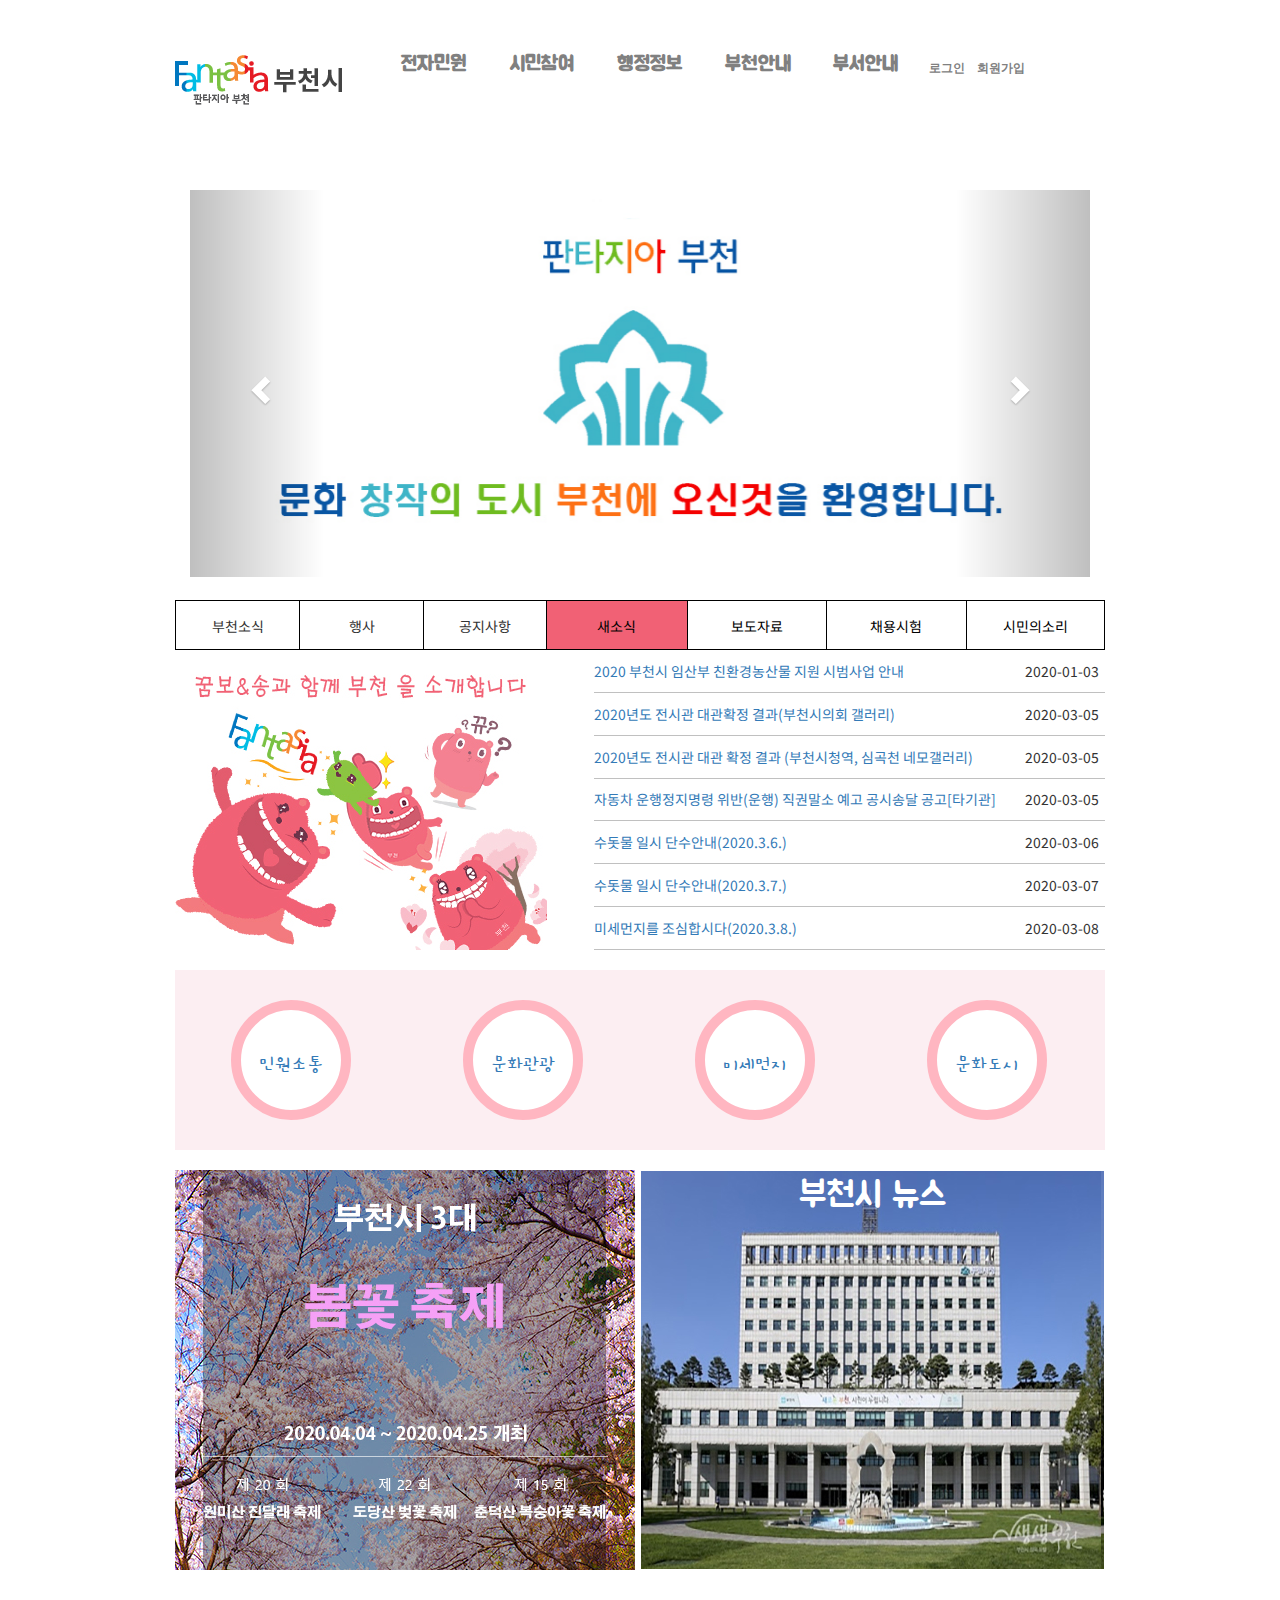
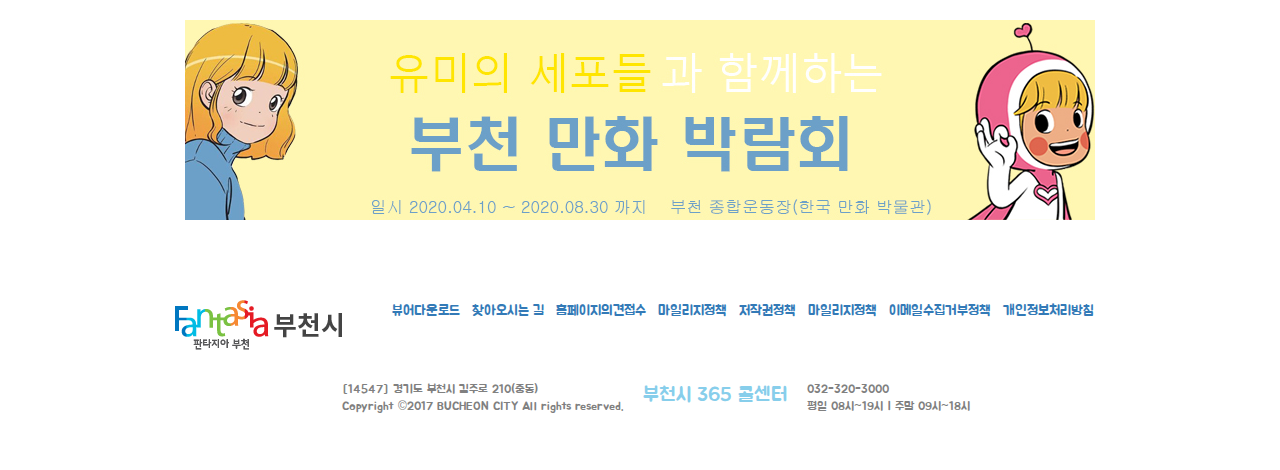
<file: index.html>
<!DOCTYPE html>
<html lang="en">
<head>
    <meta charset="UTF-8">
    <title>bucheon</title>
    <link rel="stylesheet" href="./css/reset.css">
    <link rel="stylesheet" href="https://maxcdn.bootstrapcdn.com/bootstrap/3.4.1/css/bootstrap.min.css">
    <link rel="stylesheet" href="./css/style.css">
    
    <link href="https://fonts.googleapis.com/css?family=Jua&display=swap" rel="stylesheet">
<!--     <link href="https://fonts.googleapis.com/css?family=Jua|Noto+Sans+KR&display=swap" rel="stylesheet">
    <link href="https://fonts.googleapis.com/css?family=Gamja+Flower|Jua|Noto+Sans+KR&display=swap" rel="stylesheet"> -->
    <link href="https://fonts.googleapis.com/css?family=Jua&family=Noto+Sans+KR&display=swap" rel="stylesheet">
    <link href="https://fonts.googleapis.com/css?family=Gamja+Flower&family=Jua&family=Noto+Sans+KR&display=swap" rel="stylesheet">

    <script src="https://ajax.googleapis.com/ajax/libs/jquery/3.4.1/jquery.min.js"></script>
    <script src="https://maxcdn.bootstrapcdn.com/bootstrap/3.4.1/js/bootstrap.min.js"></script>    
    <script src="./js/jquery-3.4.1.min.js"></script>
    <script>

        $(function() {
            var $btn = $('.tap li');

            $btn.click(function() {
                var n = $(this).index();
                /*클릭된 번호 가져오기*/
                console.log(n);
                
                $('.tapImage img').hide(0);
                /*모든 이미지를 1초동안 감추기*/
                $('.tapImage img').eq(n).show(0);
                /*클릭된 번호에 해당하는 이미지를1초 동안 보이기*/

            })
        })

    
    </script>
</head>
<body>
<div id="wrap">
    <header>
        <h1><a href="./index.html"><img src="./img/logoz.gif" alt="logo"></a></h1>
        <ul>
            <li><a href="#">전자민원</a>
                <ul>
                    <li><a href="#">민원신청</a></li>
                    <li><a href="#">여권민원</a></li>
                    <li><a href="#">민원 서비스</a></li>
                </ul>
            </li>
            <li><a href="#">시민참여</a>
                <ul>
                    <li><a href="#">시민제안</a></li>
                    <li><a href="#">정책토론</a></li>
                    <li><a href="#">적극행정</a></li>
                </ul>

            </li>
            <li><a href="#">행정정보</a>
                <ul>
                    <li><a href="#">주요시책</a></li>
                    <li><a href="#">주요사업추진</a></li>
                    <li><a href="#">행정서비스헌장</a></li>
                </ul>
            </li>
            <li><a href="#">부천안내</a>
                <ul>
                    <li><a href="#">열린시장실</a></li>
                    <li><a href="#">부천시행정구역</a></li>
                    <li><a href="#">부천역사관</a></li>
                </ul>

            </li>
            <li><a href="#">부서안내</a>
                <ul>
                    <li><a href="#">365안내센터</a></li>
                    <li><a href="#">홍보담당관</a></li>
                    <li><a href="#">감사담당관</a></li>
                </ul>
            
            </li>
        </ul>
            <ul class="login">
                <li><a href="./sub1.html">로그인</a></li>
                <li><a href="./sub3.html">회원가입</a></li>
            </ul>


    </header>

<!--     <section> -->
    <div class="section">
    <!--부트스트랩-->
    <div class="box1">
        <div class="container">
          <div id="myCarousel" class="carousel slide" data-ride="carousel">
            <!-- Indicators -->
            <ol class="carousel-indicators">
              <li data-target="#myCarousel" data-slide-to="0" class="active"></li>
              <li data-target="#myCarousel" data-slide-to="1"></li>
              <li data-target="#myCarousel" data-slide-to="2"></li>
            </ol>

            <!-- Wrapper for slides -->
            <div class="carousel-inner">
              <div class="item active">
<!--                 <img src="./img/slide.jpg" alt="부천시청" width="100%" > -->
                  <img src="./img/slide.jpg" alt="부천시청" style="width: 100%;">

              </div>

              <div class="item">
<!--                 <img src="./img/slide2.jpg" alt="축제" width="100%"  > -->
                  <img src="./img/slide2.jpg" alt="축제" style="width: 100%;">
              </div>

              <div class="item">
<!--                 <img src="./img/slide3.jpg" alt="시청" width="100%"  > -->
                  <img src="./img/slide3.jpg" alt="시청" style="width: 100%;">
              </div>
            </div>
            <!-- Left and right controls -->
            <a class="left carousel-control" href="#myCarousel" data-slide="prev">
              <span class="glyphicon glyphicon-chevron-left"></span>
              <span class="sr-only">Previous</span>
            </a>
            <a class="right carousel-control" href="#myCarousel" data-slide="next">
              <span class="glyphicon glyphicon-chevron-right"></span>
              <span class="sr-only">Next</span>
            </a>
          </div>
        </div>
    </div>
<!--
    <div class="box1">
    zz
    </div>-->
    <div class="box2">
        <div class="tap">
            <ul>
                <li>부천소식</li>
                <li>행사</li>
                <li>공지사항</li>
            </ul>
            <div class="tapImage">
                <img src="./img/tap1.png" alt="1">
                <img src="./img/tap2.png" alt="2">
                <img src="./img/123123.jpg" alt="3">
            
            </div>

        </div>
            <!--테이블-->
        <div class="tableMenu">
            <ul>
                <li><a href="#">새소식</a></li>
                <li><a href="#">보도자료</a></li>
                <li><a href="#">채용시험</a></li>
                <li><a href="#">시민의소리</a></li>
            </ul>
        </div>
       <div class="center">
                <table>
                    <tbody>
                        <tr>
                            <td><a href="#">2020 부천시 임산부 친환경농산물 지원 시범사업 안내</a>
                            </td>
                            <td>2020-01-03</td>
                        </tr>
                        <tr>
                            <td><a href="#">2020년도 전시관 대관확정 결과(부천시의회 갤러리)</a>

                            </td>
                            <td>2020-03-05</td>
                        </tr>
                        <tr>
                            <td><a href="#">2020년도 전시관 대관 확정 결과 (부천시청역, 심곡천 네모갤러리)</a>


                            </td>
                            <td>2020-03-05</td>
                        </tr>
                        <tr>
                            <td><a href="#">자동차 운행정지명령 위반(운행) 직권말소 예고 공시송달 공고[타기관]
                                </a>

                            </td>
                            <td>2020-03-05</td>
                        </tr>
                        <tr>
                            <td><a href="#">수돗물 일시 단수안내(2020.3.6.)
                                </a>
                            </td>
                            <td>2020-03-06</td>
                        </tr>
                        <tr>
                            <td><a href="">수돗물 일시 단수안내(2020.3.7.)
                                </a>
                            </td>
                            <td>2020-03-07</td>
                        </tr>
                        <tr>
                            <td><a href="#">미세먼지를 조심합시다(2020.3.8.)
                                </a>
                            </td>
                            <td>2020-03-08</td>
                        </tr>

                    </tbody>
                </table>
        </div> 
    </div>
    <div class="box3">
    
        <div><a href="#">민원소통</a></div>
        <div><a href="#">문화관광</a></div>
        <div><a href="#">미세먼지</a></div>
        <div><a href="./sub2.html">문화도시</a></div>
    
    </div>
    <div class="box4">
        <div class="lastImg"><img src="./img/flowerbanner.jpg" alt="#"></div>
        <div class="lastImg2"><p>부천시 뉴스</p></div>
        <div class="lastImg4"><a href="#"><img src="./img/umiii.jpg" alt="umi"></a></div>
        
    </div>
    </div>
<!--     </section> -->
    <footer>
        <img src="./img/logoz.gif" alt="logo">
        <ul class="footer1">
            <li><a href="#">개인정보처리방침</a></li>
            <li><a href="#">이메일수집거부정책</a></li>
            <li><a href="#">마일리지정책</a></li>
            <li><a href="#">저작권정책</a></li>
            <li><a href="#">마일리지정책</a></li>
            <li><a href="#">홈페이지의견접수</a></li>
            <li><a href="#">찾아오시는 길</a></li>
            <li><a href="#">뷰어다운로드</a></li>
        </ul>
        <ul class="footer2">
            <li>[14547] 경기도 부천시 길주로 210(중동) <br>
            Copyright ©2017 BUCHEON CITY All rights reserved.</li>
            <li>부천시 365 콜센터</li>
            <li>032-320-3000 <br>평일 08시~19시 | 주말 09시~18시</li>
        </ul>
    </footer>
</div>
</body>
</html>
</file>
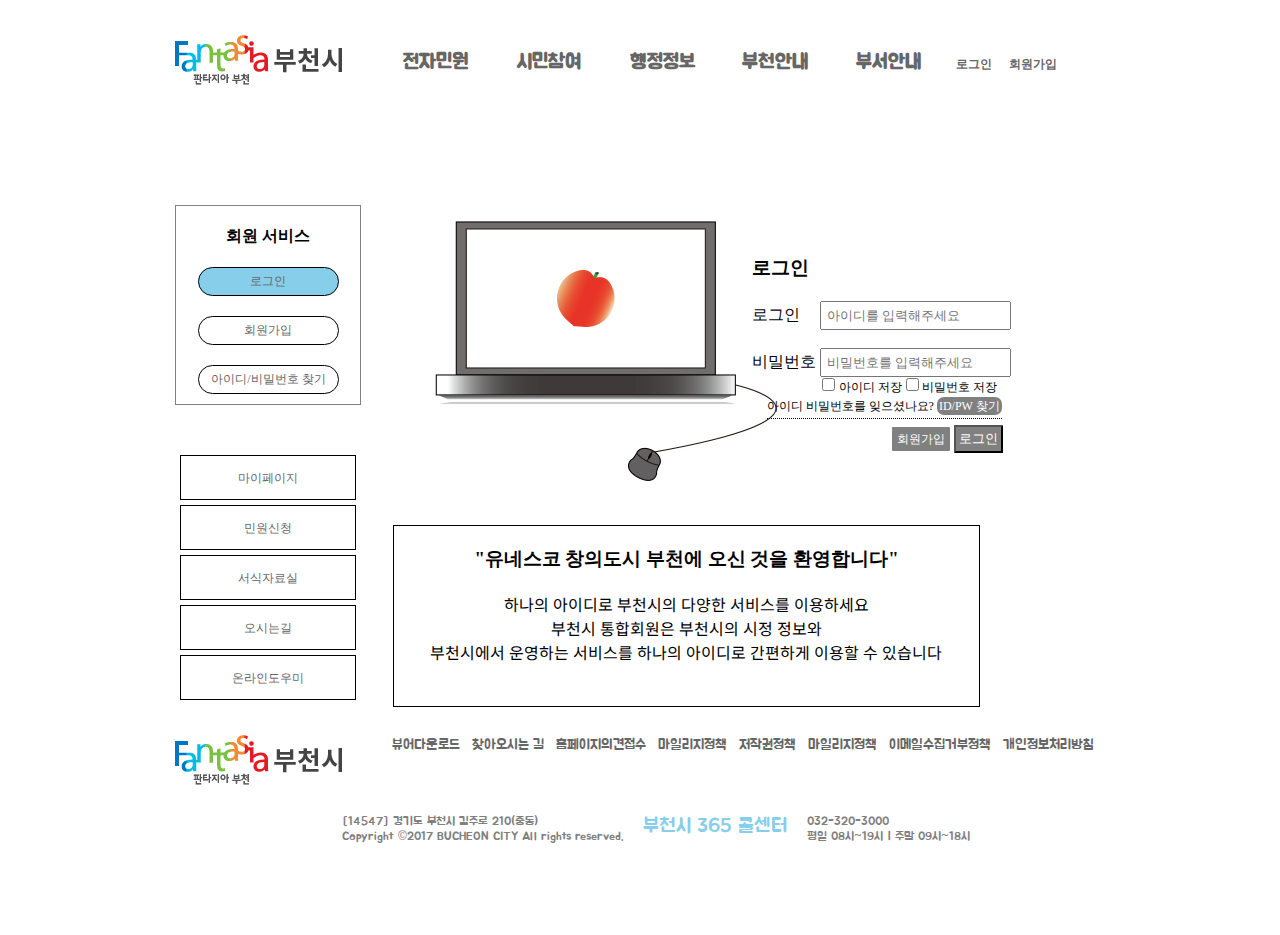
<file: sub1.html>
<!DOCTYPE html>
<html lang="en">
<head>
    <meta charset="UTF-8">
    <title>sub1</title>
    <link rel="stylesheet" href="./css/reset.css">
    <link rel="stylesheet" href="./css/sub1.css">
    <link href="https://fonts.googleapis.com/css?family=Jua&display=swap" rel="stylesheet">
    <link href="https://fonts.googleapis.com/css?family=Jua|Noto+Sans+KR&display=swap" rel="stylesheet">
    <link href="https://fonts.googleapis.com/css?family=Gamja+Flower|Jua|Noto+Sans+KR&display=swap" rel="stylesheet">
    <link href="https://fonts.googleapis.com/css?family=Noto+Sans+KR&display=swap" rel="stylesheet">
    <script src="./js/jquery-3.4.1.min.js"></script>
</head>
<body>
<div id="wrap">
    <header>
        <h1><a href="./index.html"><img src="./img/logoz.gif" alt="logo"></a></h1>
        <ul>
            <li><a href="#">전자민원</a>
                <ul>
                    <li><a href="#">민원신청</a></li>
                    <li><a href="#">여권민원</a></li>
                    <li><a href="#">민원 서비스</a></li>
                </ul>
            </li>
            <li><a href="#">시민참여</a>
                <ul>
                    <li><a href="#">시민제안</a></li>
                    <li><a href="#">정책토론</a></li>
                    <li><a href="#">적극행정</a></li>
                </ul>

            </li>
            <li><a href="#">행정정보</a>
                <ul>
                    <li><a href="#">주요시책</a></li>
                    <li><a href="#">주요사업추진</a></li>
                    <li><a href="#">행정서비스헌장</a></li>
                </ul>
            </li>
            <li><a href="#">부천안내</a>
                <ul>
                    <li><a href="#">열린시장실</a></li>
                    <li><a href="#">부천시행정구역</a></li>
                    <li><a href="#">부천역사관</a></li>
                </ul>

            </li>
            <li><a href="#">부서안내</a>
                <ul>
                    <li><a href="#">365안내센터</a></li>
                    <li><a href="#">홍보담당관</a></li>
                    <li><a href="#">감사담당관</a></li>
                </ul>
            
            </li>
        </ul>
   
            <ul class="login">
                <li><a href="./sub1.html">로그인</a> </li>
                <li><a href="./sub3.html">회원가입</a></li>
            </ul>
            
    </header>
    
    <script>
        $(function(){
             $('input').focusin(function(){
                 $(this).attr('placeholder', "").css({'border':'1px solid skyblue'});
             })
             $('input').focusout(function(){
                 $(this).attr('placeholder', "").css({'border':'1px solid skyblue'});
             })
        })

    </script>
    <section>
        <div class="box1">
            <div class="info">
                <h4>회원 서비스</h4>
                <ul>
                    <li><a href="./sub1.html">로그인</a></li>
                    <li><a href="./sub3.html">회원가입</a></li>
                    <li><a href="#">아이디/비밀번호 찾기</a></li>
                </ul>
                
            </div>
            <div class="info2">
                <ul>
                    <li><a href="#">마이페이지</a></li>
                    <li><a href="#">민원신청</a></li>
                    <li><a href="#">서식자료실</a></li>
                    <li><a href="#">오시는길</a></li>
                    <li><a href="#">온라인도우미</a></li>
                </ul>
            </div>
            
        </div>
        <div class="box2">
           <div class="info3">
               <div class="loginBox">
                   
                   <form action="#">
                   <h3>로그인</h3>
                   <label for="login" class="labelid">로그인</label>
                   <input type="text" class="loginid"  placeholder="아이디를 입력해주세요"><br><br>
                   <label for="pw" class="labelpw">비밀번호</label>
                   <input type="text" class="loginpw" placeholder="비밀번호를 입력해주세요">
                   
                   <div class="check">
                        <input type="checkbox" >
                        <label for="idchk" class="idchk">아이디 저장</label>
                        <input type="checkbox" ><label for="" class="pwchk"> 비밀번호 저장</label> 
                   </div>
                   <span>아이디 비밀번호를 잊으셨나요? <a href="#">ID/PW 찾기</a></span>
                    <div class="btn">
                        <span><a href="./sub3.html">회원가입</a></span>
                        <input type="submit" id="loginButton" value="로그인">
                   </div>
                   </form>
               </div>
           </div>
           <div class="box3">
                <div class="info4">
                <h3>"유네스코 창의도시 부천에 오신 것을 환영합니다"
                </h3>
                <p>하나의 아이디로 부천시의 다양한 서비스를 이용하세요<br>
부천시 통합회원은 부천시의 시정 정보와 <br> 부천시에서 운영하는 서비스를
하나의 아이디로 간편하게 이용할 수 있습니다</p>
                </div>
               
           </div>
            
            
        </div>
    

        

    </section>
        <footer>
        <img src="./img/logoz.gif" alt="logo">
        <ul class="footer1">
            <li><a href="#">개인정보처리방침</a></li>
            <li><a href="#">이메일수집거부정책</a></li>
            <li><a href="#">마일리지정책</a></li>
            <li><a href="#">저작권정책</a></li>
            <li><a href="#">마일리지정책</a></li>
            <li><a href="#">홈페이지의견접수</a></li>
            <li><a href="#">찾아오시는 길</a></li>
            <li><a href="#">뷰어다운로드</a></li>
        </ul>
        <ul class="footer2">
            <li>[14547] 경기도 부천시 길주로 210(중동) <br>
            Copyright ©2017 BUCHEON CITY All rights reserved.</li>
            <li>부천시 365 콜센터</li>
            <li>032-320-3000 <br>평일 08시~19시 | 주말 09시~18시</li>
        </ul>
    </footer>
    </div>    
</body>
</html>
</file>
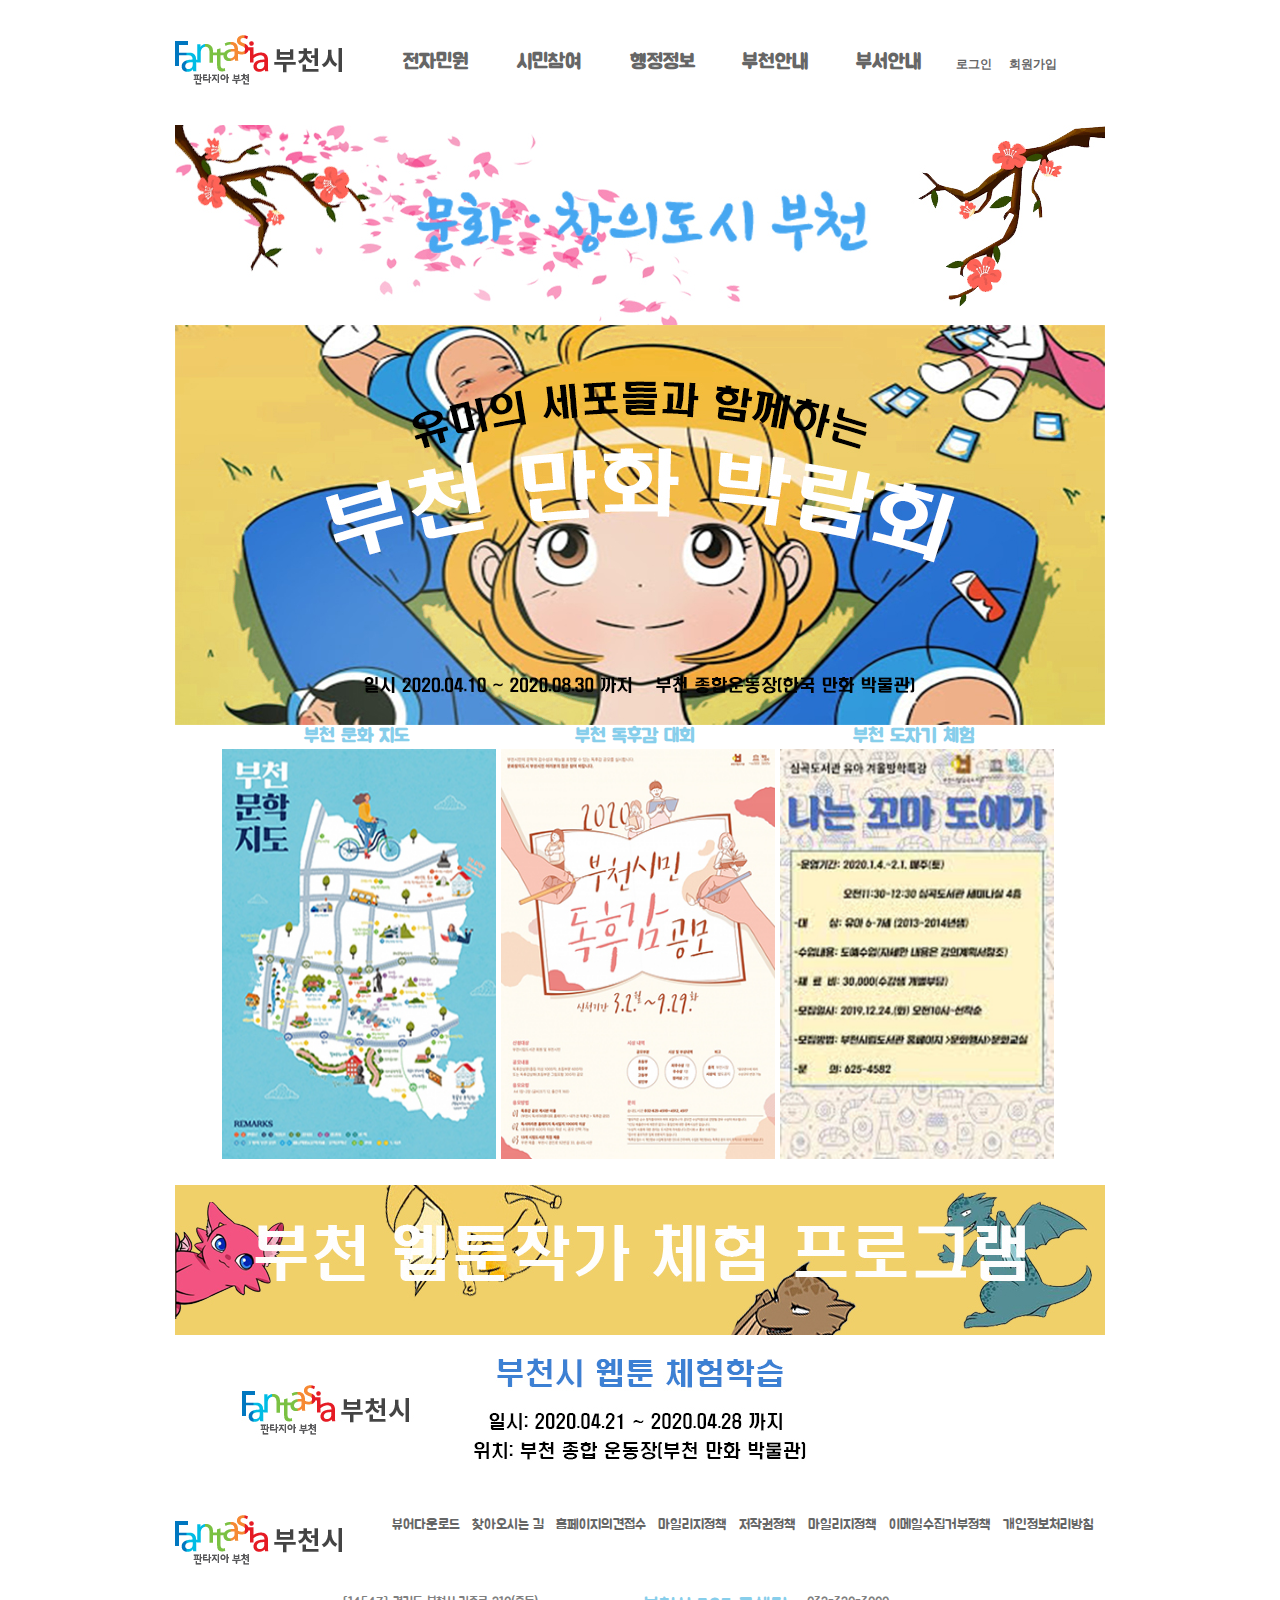
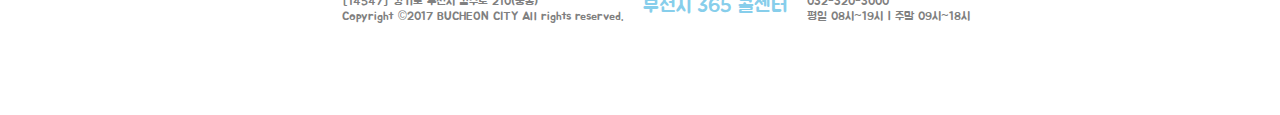
<file: sub2.html>
<!DOCTYPE html>
<html lang="en">
<head>
    <meta charset="UTF-8">
    <title>sub2</title>
    <link rel="stylesheet" href="./css/reset.css">
    <link rel="stylesheet" href="./css/sub2.css">
    <link href="https://fonts.googleapis.com/css?family=Jua&display=swap" rel="stylesheet">
    <link href="https://fonts.googleapis.com/css?family=Jua|Noto+Sans+KR&display=swap" rel="stylesheet">
    <link href="https://fonts.googleapis.com/css?family=Gamja+Flower|Jua|Noto+Sans+KR&display=swap" rel="stylesheet">
    <link href="https://fonts.googleapis.com/css?family=Noto+Sans+KR&display=swap" rel="stylesheet">
    <script src="./js/jquery-3.4.1.min.js"></script>
</head>
<body>
<div id="wrap">
    <header>
        <h1><a href="./index.html"><img src="./img/logoz.gif" alt="logo"></a></h1>
        <ul>
            <li><a href="#">전자민원</a>
                <ul>
                    <li><a href="#">민원신청</a></li>
                    <li><a href="#">여권민원</a></li>
                    <li><a href="#">민원 서비스</a></li>
                </ul>
            </li>
            <li><a href="#">시민참여</a>
                <ul>
                    <li><a href="#">시민제안</a></li>
                    <li><a href="#">정책토론</a></li>
                    <li><a href="#">적극행정</a></li>
                </ul>

            </li>
            <li><a href="#">행정정보</a>
                <ul>
                    <li><a href="#">주요시책</a></li>
                    <li><a href="#">주요사업추진</a></li>
                    <li><a href="#">행정서비스헌장</a></li>
                </ul>
            </li>
            <li><a href="#">부천안내</a>
                <ul>
                    <li><a href="#">열린시장실</a></li>
                    <li><a href="#">부천시행정구역</a></li>
                    <li><a href="#">부천역사관</a></li>
                </ul>

            </li>
            <li><a href="#">부서안내</a>
                <ul>
                    <li><a href="#">365안내센터</a></li>
                    <li><a href="#">홍보담당관</a></li>
                    <li><a href="#">감사담당관</a></li>
                </ul>
            
            </li>
        </ul>
   
            <ul class="login">
                <li><a href="./sub1.html">로그인</a> </li>
                <li><a href="./sub3.html">회원가입</a></li>
            </ul>
            
    </header>

    <section>
        <div class="mainBanner"></div>
        <div class="sectionHeader"><img src="./img/umiii2.jpg" alt="umi"></div>
        <div class="box1">
            <div class="mainBanner2">
                <h3 class="1">부천 문화 지도</h3>
                <span><img src="./img/map.jpg" alt="map"></span>
            </div>
            <div class="mainBanner3">
                <h3 class="2">부천 독후감 대회</h3>
                <span><img src="./img/book.jpg" alt="book"></span>
            </div>
            <div class="mainBanner4">
                <h3 class="3">부천 도자기 체험</h3>
                <span><img src="./img/culture.jpg" alt="culture"></span>
            </div>
        </div>
        <div class="box2">
            <div class="bn2">
        
            </div>
            <div class="bn3">
                <img src="./img/toon.jpg" alt="toon">
            </div>
            
        </div>
        

    </section>
    <footer>
        <img src="./img/logoz.gif" alt="logo">
        <ul class="footer1">
            <li><a href="#">개인정보처리방침</a></li>
            <li><a href="#">이메일수집거부정책</a></li>
            <li><a href="#">마일리지정책</a></li>
            <li><a href="#">저작권정책</a></li>
            <li><a href="#">마일리지정책</a></li>
            <li><a href="#">홈페이지의견접수</a></li>
            <li><a href="#">찾아오시는 길</a></li>
            <li><a href="#">뷰어다운로드</a></li>
        </ul>
        <ul class="footer2">
            <li>[14547] 경기도 부천시 길주로 210(중동) <br>
            Copyright ©2017 BUCHEON CITY All rights reserved.</li>
            <li>부천시 365 콜센터</li>
            <li>032-320-3000 <br>평일 08시~19시 | 주말 09시~18시</li>
        </ul>
    </footer>
    </div>    
</body>
</html>
</file>
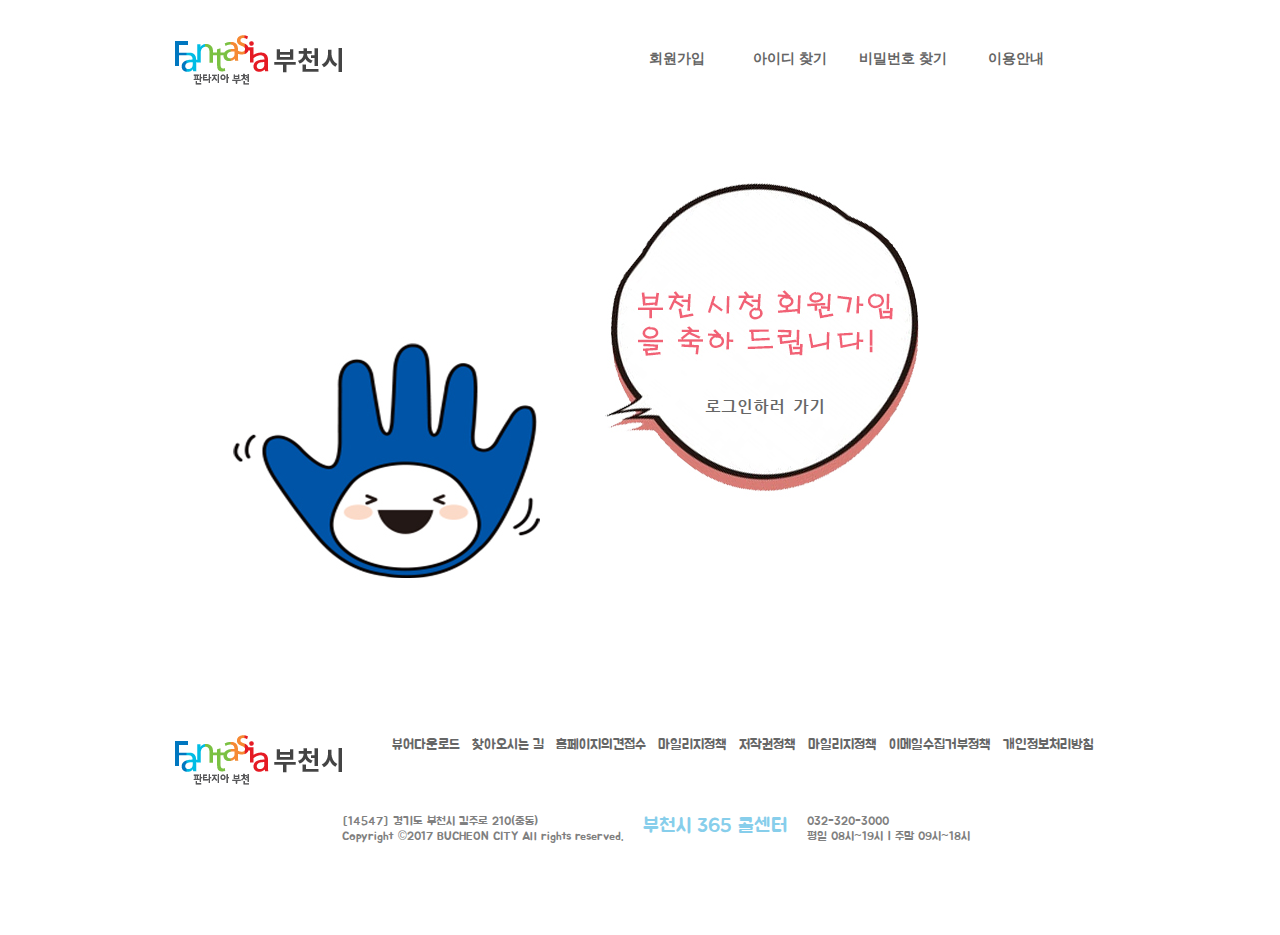
<file: sub6.html>
<!DOCTYPE html>
<html lang="en">
<head>
    <meta charset="UTF-8">
    <title>bucheon</title>
    <link rel="stylesheet" href="./css/reset.css">
    <link rel="stylesheet" href="./css/sub6.css">
    <link href="https://fonts.googleapis.com/css?family=Jua&display=swap" rel="stylesheet">
    <link href="https://fonts.googleapis.com/css?family=Jua|Noto+Sans+KR&display=swap" rel="stylesheet">
    <link href="https://fonts.googleapis.com/css?family=Gamja+Flower|Jua|Noto+Sans+KR&display=swap" rel="stylesheet">
    <link href="https://fonts.googleapis.com/css2?family=Nanum+Gothic+Coding&display=swap" rel="stylesheet">
    <script src="./js/jquery-3.4.1.min.js"></script>
    <script>

        $(function() {
            var $btn = $('.tap li');

            $btn.click(function() {
                var n = $(this).index();
                /*클릭된 번호 가져오기*/
                console.log(n);
                
                $('.tapImage img').hide(0);
                /*모든 이미지를 1초동안 감추기*/
                $('.tapImage img').eq(n).show(0);
                /*클릭된 번호에 해당하는 이미지를1초 동안 보이기*/

            })
        })

    
    </script>
</head>
<body>
<div id="wrap">
    <header>
        <h1><a href="./index.html"><img src="./img/logoz.gif" alt="logo"></a></h1>
        <ul>
            <li><a href="#">이용안내</a>
            </li>
            <li><a href="#">비밀번호 찾기</a>
            </li>
            <li><a href="#">아이디 찾기</a>
            </li>
            <li><a href="./sub3.html">회원가입</a>
            </li>
        </ul>

    </header>
    <section>
        <div class="box1">
            <span><a href="./sub1.html">로그인하러 가기</a></span>
            
        </div>
    </section>
    <footer>
        <img src="./img/logoz.gif" alt="logo">
        <ul class="footer1">
            <li><a href="#">개인정보처리방침</a></li>
            <li><a href="#">이메일수집거부정책</a></li>
            <li><a href="#">마일리지정책</a></li>
            <li><a href="#">저작권정책</a></li>
            <li><a href="#">마일리지정책</a></li>
            <li><a href="#">홈페이지의견접수</a></li>
            <li><a href="#">찾아오시는 길</a></li>
            <li><a href="#">뷰어다운로드</a></li>
        </ul>
        <ul class="footer2">
            <li>[14547] 경기도 부천시 길주로 210(중동) <br>
            Copyright ©2017 BUCHEON CITY All rights reserved.</li>
            <li>부천시 365 콜센터</li>
            <li>032-320-3000 <br>평일 08시~19시 | 주말 09시~18시</li>
        </ul>
    </footer>
</div>
</body>
</html>
</file>
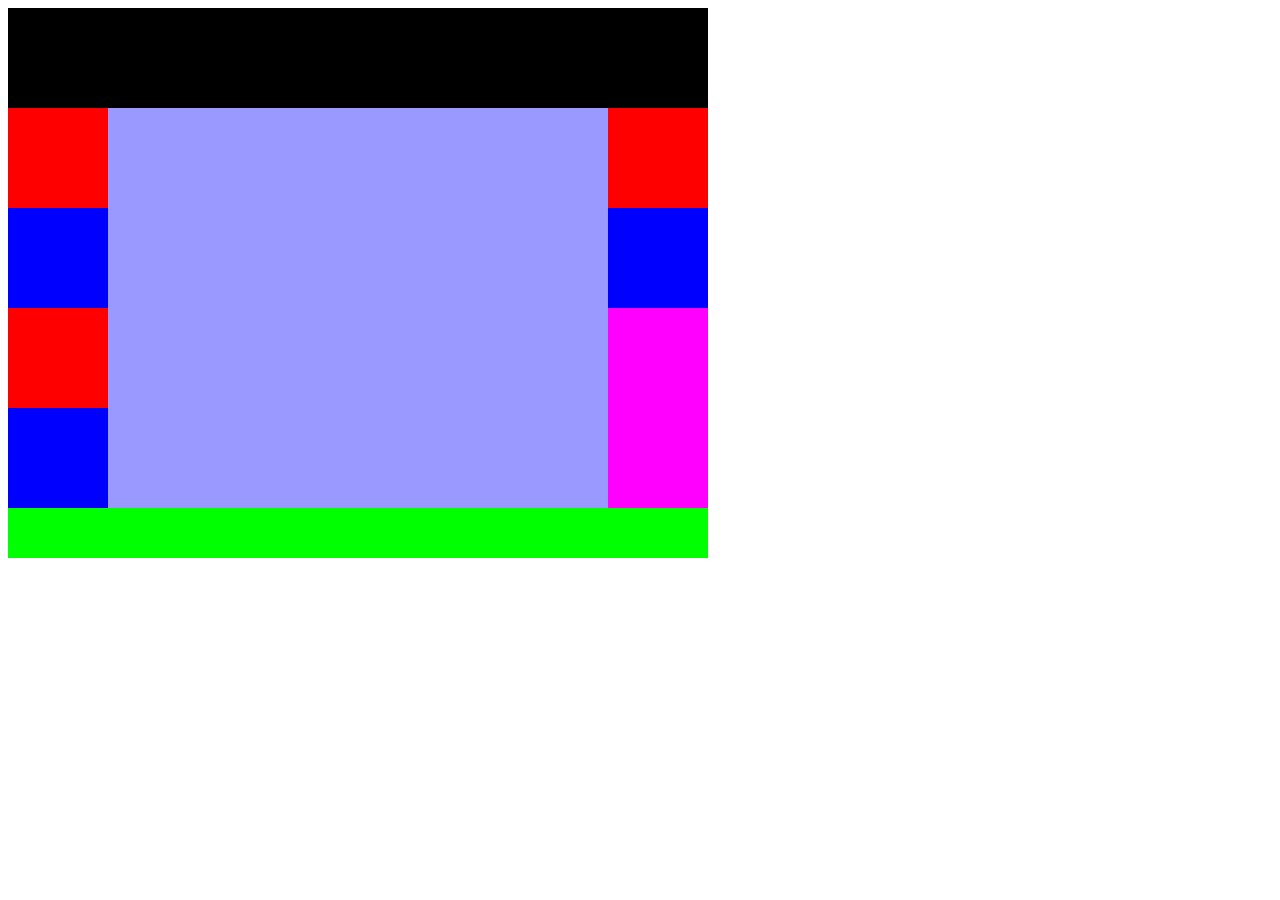
<file: test/test.html>
﻿<!doctype html>
<html lang="ko">
<head>
	<meta charset="UTF-8">
	<title>test</title>
	<link rel="stylesheet" href="css/test.css"/>
</head>
<body>
	<!-- #wrap>#header+>#section+>#footer -->
	<div id="wrap">
		<div id="header"></div>
		<div id="section">
			<!-- #left.fl+#center.fl+#righ.fl -->
			<div id="left" class="fl">
				<!-- .box1_1.color*4 -->
				<div class="box1_1 color1"></div>
				<div class="box1_1 color2"></div>
				<div class="box1_1 color1"></div>
				<div class="box1_1 color2"></div>
			</div>
			<div id="center" class="fl">
				<!-- .box2_5.color3*2 -->
				<div class="box2_5 color3"></div>
				<div class="box2_5 color3"></div>
			</div>
			<div id="righ" class="fl">
				<!-- .box1_1.color1*2.box2_1.color5 -->
				<div class="box1_1 color1"></div>
				<div class="box1_1 color2"></div>
				<div class="box2_1 color5"></div>
			</div>
		</div>
		<div id="footer"></div>
	</div>
	
</body>
</html>
</file>
<file: css/style.css>
#wrap, header, section, footer{margin:auto;}

#wrap{width:930px;}
/*헤더 디자인*/
header{ margin-top: 20px; width:100%; height:70px; padding-top:15px;  background-color: white;}
h1{margin-left:0px; float:left; margin-right:40px;}


/*헤더 네비 투뎁스*/
header>ul{margin-right:30px;}
header>ul>li{float:left; width:12%; padding-right:5px; margin-top:15px; text-align: center; font-size:20px; font-weight: bold; color:black; font-family: 'Jua', sans-serif; }
header>ul>li>ul>li{display:none; font-family: sans-serif; font-size:14px; padding-top:10px; background-color:white;}
header>ul>li:hover>ul>li{display:block;}
header a{display: block; color:gray;}
.login li a{font-size:12px; font-family: sans-serif; font-weight: bold;}
.login li{ width:6%;}

/*섹션*/
.section{width:100%; margin-top:100px;}


/*섹션 디자인*/

/*메인 베너*/
.box1{/*background-image: url(../img/slide.jpg);*/; width:100%; height:400px; overflow: hidden;}
.container{width:100%;}
.container img{width:100%;}
.box1{font-size:0em;}
.box1:after{content: ''; display:block; clear:both;}



/*이미지 슬라이스*/


/*탭 메뉴*/
.box2{width:100%; background-color: white; position:relative;}
.box2{margin-bottom:20px;}
.box2:after{content: ''; display:block; clear:both;}
.tap{width:40%; float:left; box-sizing: border-box;}
.tapImage img{position: absolute; left:0px; top:50px;}
.tap ul li{width:33.333333%; background-color: white;
float:left ; text-align: center; height:50px; line-height: 50px;border:1px solid black; box-sizing: border-box; font-family: 'Jua', sans-serif;
font-family: 'Noto Sans KR', sans-serif;}
/*.tap>ul>li>a{ display: block; color:black;}*/
.tap ul li:nth-child(1){border-right:none;}
.tap ul li:nth-child(2){border-right:none;}
.tap ul li{cursor:pointer;}
.tap ul li:hover{background-color:#f16175;}

/*게시판*/
.tableMenu{width:100%; box-sizing: border-box;}
.tableMenu ul li{width:15%; float:left; text-align: center; height:50px; line-height: 50px; background-color: white;
border:1px solid black; box-sizing: border-box; border-right:none; font-family: 'Jua', sans-serif;
font-family: 'Noto Sans KR', sans-serif;}
.tableMenu ul>li:nth-child(1){border-left:none;}
.tableMenu ul>li:first-child{background-color:#f16175;}
.tableMenu ul>li:nth-child(4){border-right:1px solid black;}
.tableMenu>ul>li>a{display:block; color:black;}
.tableMenu ul>li:hover{background-color:#f16175;}

.center{width:55%; float:right; box-sizing: border-box;}
table{border:px solid black; width:100%; border-top:none; height:300px;}
td{height:40px; line-height: 40px; font-size:14px; background-color:white;/* #f9efed*/ font-family: 'Jua', sans-serif;
font-family: 'Noto Sans KR', sans-serif; border-bottom:1px solid silver;}

/*box3 디자인*/

.box3{width:100%; height: 180px; background-color:#fceef2; padding-top:30px; margin-bottom:20px;}
.box3 div{height:120px; width:120px; border-radius: 120px; background-color: white; float:left; margin-left:56px; margin-right:56px; border:10px solid lightpink; box-sizing: border-box; position:relative;}
.box3 div a{position:absolute; top:40px; left:18px;
font-family: 'Jua', sans-serif;
font-family: 'Noto Sans KR', sans-serif;
font-family: 'Gamja Flower', cursive;
 font-size:20px;}

/*box4 디자인*/

.box4{width:100%; height:700px; position:relative;}
.lastImg{width:50%; height:400px; float: left; margin-bottom: 50px;}
.lastImg2{width:50%; height:400px; background-color:white; box-sizing: border-box; border: 0.5px solid white;;}
.lastImg2{background-image: url(../img/bucheon11.jpg); position:absolute; left:465px; font-size:2.5em; font-family: 'Jua', sans-serif; color:white;  }
.lastImg2 p{text-align: center;}
.lastImg4{margin-left:10px;}
/*footer 디자인*/

footer{width:100%; height:200px;padding-top:30px;}
footer img{float:left;}
.footer1 li{float:right; padding-right:12px;}
.footer1 li:after{content: ''; display:block; clear:both;}
.footer1 a{font-size:14px; font-family: 'Jua', sans-serif; }
.footer1 li:after{content: ''; display:block; clear:both;}
.footer2 li{font-size:15px; float: left; margin-top:60px; font-size:12px; font-family: 'Jua', sans-serif; color:gray;
margin-right:20px;}
.footer2 li:nth-child(2){font-size:20px; color:skyblue;}
</file>
<file: css/sub1.css>
#wrap, header, section, footer{margin:auto;}

#wrap{width:930px;}
/*헤더 디자인*/
header{ margin-top: 20px; width:100%; height:70px; padding-top:15px;  background-color: white; margin-bottom: 20px;}
h1{margin-left:0px; float:left; margin-right:40px;}


/*헤더 네비 투뎁스*/
header>ul{margin-right:30px;}
header>ul>li{float:left; width:12%; padding-right:5px; margin-top:15px; text-align: center; font-size:20px; font-weight: bold; color:black; font-family: 'Jua', sans-serif;  }
header>ul>li>ul>li{display:none; font-family: sans-serif; font-size:14px; padding-top:10px; background-color:white; text-align: center; z-index: 10; }
header>ul>li:hover>ul>li{display:block; }

header>ul>li:after{content:''; display: block; clear: both;}


.login li a{font-size:12px; font-family: sans-serif; font-weight: bold;}
.login li{ width:6%;}

/*섹션*/
section{width:100%;/* padding-top:20px;*/ height:500px; margin-top:100px;}
/*.box1 디자인*/
.box1{width:20%; background-color: white; float:left;}
.box1:after{content:''; display: block; clear: both;}
.info{width:100%; height:200px; background-color: white; padding-top:20px; box-sizing: border-box; border:1px solid gray;}
.info h4{text-align: center;}
.info ul li{margin-top:20px; border:1px solid black; border-radius: 20px; width:70%; margin-left:12%; padding:5px;}
.info ul li:nth-child(1){background-color:skyblue;}
.info ul li a{display: block; font-size:12px; text-align: center; }

/*info2 디자인*/


.info2{width:100%; background-color: white; margin-top:50px;  }
.info2 li{text-align: center; padding:12px; margin:5px; border:1px solid black;  }
.info2 a{font-size:12px; }

.box2{width:70%;height: 300px;  background-image: url(../img/peach.png); background-repeat: no-repeat; float:left;}
.box2:after{content: ''; display: block; clear:both;}
.info3{width:40%; height:300px; float:right;}
.loginBox{width:100%; height: 250px;padding-top:50px;}
.loginBox span{font-size:12px; margin-left:15px; border-bottom: 1px dotted black; padding-bottom:5px;}
.loginBox span a{font-size:12px; background-color: gray; color:white; padding:2px; border-radius: 7px;}
/*로그인창*/

.loginBox h3{padding-bottom:20px;}
.btn{margin-top:10px;}
.btn span{border-bottom: none; margin-top:20px; margin-left:140px; }
.btn span a{border-radius: 1px; padding:5px;}
.btn input{padding: 3px; background-color: gray; color:white; border-radius:1px;}
.check{margin-left:70px;}
.labelid{margin-right:1em; }
.labelpw{margin:}
.loginid{padding:5px;}
.loginpw{padding:5px;}
.idchk{font-size:12px;}
.pwchk{font-size:12px;}


.join{background-color: gray;}

.box3{clear:both; width:100%; height:200px; padding-top:20px;}
.info4{width:90%; margin:auto; height:180px; border:1px solid black;}
.info4 h3{text-align: center; padding:20px;}
.info4 p{text-align: center; font-family: 'Noto Sans KR', sans-serif}






/*footer 디자인*/
footer{width:100%; height:200px;padding-top:30px;}
footer img{float:left;}
.footer1 li{float:right; padding-right:12px;}
.footer1 li:after{content: ''; display:block; clear:both;}
.footer1 a{font-size:14px; font-family: 'Jua', sans-serif; }
.footer1 li:after{content: ''; display:block; clear:both;}
.footer2 li{font-size:15px; float: left; margin-top:60px; font-size:12px; font-family: 'Jua', sans-serif; color:gray;
margin-right:20px;}
.footer2 li:nth-child(2){font-size:20px; color:skyblue;}
</file>
<file: css/sub2.css>
#wrap, header, section, footer{margin:auto;}

#wrap{width:930px;}
/*헤더 디자인*/
header{ margin-top: 20px; width:100%; height:70px; padding-top:15px;  background-color: white; margin-bottom: 20px; position:relative;}
h1{margin-left:0px; float:left; margin-right:40px;}


/*헤더 네비 투뎁스*/
header>ul{margin-right:30px;}
header>ul>li{float:left; width:12%; padding-right:5px; margin-top:15px; text-align: center; font-size:20px; font-weight: bold; color:black; font-family: 'Jua', sans-serif; }
header>ul>li>ul>li{display:none; font-family: sans-serif; font-size:14px; padding-top:10px; background-color:white; text-align: center; z-index: 10;  position:relative;}
header>ul>li:hover>ul>li{display:block; }

header>ul>li:after{content:''; display: block; clear: both;}


.login li a{font-size:12px; font-family: sans-serif; font-weight: bold;}
.login li{ width:6%;}

/*섹션*/
section{width:100%;/* padding-top:20px;*/ }
/*섹션헤더*/
.sectionHeader{width:100%; height:400px; background-color: skyblue;}

/*베너 디자인 1*/
.mainBanner{width:100%; height:200px; background-image: url(../img/title.jpg);}
.box1{width:100%; height:460px;}
.box1 div{float:left;}
.box1 div img{ margin-left:17%;}
.box1 div h3{ margin-left:30%;}
.mainBanner2{width:30%; height:420px}
.mainBanner2 img{width:98%; height:410px}
.mainBanner2 h3{text-align: center; font-family: 'Jua', sans-serif; color:skyblue;}
.mainBanner3{width:30%; height:420px; }
.mainBanner3 img{width:98%; height:410px}
.mainBanner3 h3{text-align: center; font-family: 'Jua', sans-serif; color:skyblue;}
.mainBanner4{width:30%; height:420px; }
.mainBanner4 img{width:98%; height:410px}
.mainBanner4 h3{text-align: center; font-family: 'Jua', sans-serif; color:skyblue;}

/*아코디언 디자인*/
.box2{width:100%; height: 300px; position: relative;}
.bn2{width:100%; height:150px; background-color: beige; background-image: url(../img/dragon.jpg); position:absolute;}
.bn2 button{position: absolute; right:465px; bottom:10px; background-color: white; color: deepskyblue;}
.bn3{width:100%; height:150px; position:absolute; top:150px;}

/*섹션의 헤더*/

/*footer 디자인*/
footer{width:100%; height:200px;padding-top:30px;}
footer:after{content: ''; clear: both; display:block;}
footer img{float:left;}
.footer1 li{float:right; padding-right:12px;}
.footer1 li:after{content: ''; display:block; clear:both;}
.footer1 a{font-size:14px; font-family: 'Jua', sans-serif; }
.footer1 li:after{content: ''; display:block; clear:both;}
.footer2 li{font-size:15px; float: left; margin-top:60px; font-size:12px; font-family: 'Jua', sans-serif; color:gray;
margin-right:20px;}
.footer2 li:nth-child(2){font-size:20px; color:skyblue;}
</file>
<file: css/sub6.css>
#wrap, header, section, footer{margin:auto;}

#wrap{width:930px;}
/*헤더 디자인*/
header{ margin-top: 20px; width:100%; height:70px; padding-top:15px;  background-color: white;}
h1{margin-left:0px; float:left; margin-right:40px;}


/*헤더 네비 투뎁스*/
header>ul{margin-right:30px;}
header>ul>li{float:right; width:12%; padding-right:5px; margin-top:15px; text-align: center; font-size:14px; font-weight: bold; color:black; font-family: sans-serif; }
header>ul>li:after{content:''; display: block; clear: both;}

/*섹션*/
section{width:100%;/* padding-top:20px;*/}

.box1{width:100%; height: 600px; background-image: url(../img/join1.jpg); position: relative;}
.box1 span{position:absolute; bottom:290px; left:530px; font-family: 'Nanum Gothic Coding', monospace; font-weight: bold;}




footer{width:100%; height:200px;padding-top:30px;}
footer img{float:left;}
.footer1 li{float:right; padding-right:12px;}
.footer1 li:after{content: ''; display:block; clear:both;}
.footer1 a{font-size:14px; font-family: 'Jua', sans-serif; }
.footer1 li:after{content: ''; display:block; clear:both;}
.footer2 li{font-size:15px; float: left; margin-top:60px; font-size:12px; font-family: 'Jua', sans-serif; color:gray;
margin-right:20px;}
.footer2 li:nth-child(2){font-size:20px; color:skyblue;}
</file>
<file: test/css/test.css>
﻿#wrap{height:550px; width:700px;}
#header{height:100px; width:700px;background:#000000;}
#section{height:400px; width:700px;background:#0000ff;}
	#left{height:400px;width:100px;background:#ff0000;}
	#center{height:400px;width:500px;background:#00ffff;}
	#right{height:400px;width:100px;background:#ffff00;}
#footer{height:50px; width:700px;background:#00ff00;}

.fl{float:left;}
.box1_1{height:100px;width:100px;}
.box2_5{height:200px;width:500px;}
.box2_1{height:200px;width:100px;}

.color1{background:#ff0000;}
.color2{background:#0000ff;}
.color3{background:#9999ff;}
.color4{background:#ffff00;}
.color5{background:#ff00ff;}
</file>
